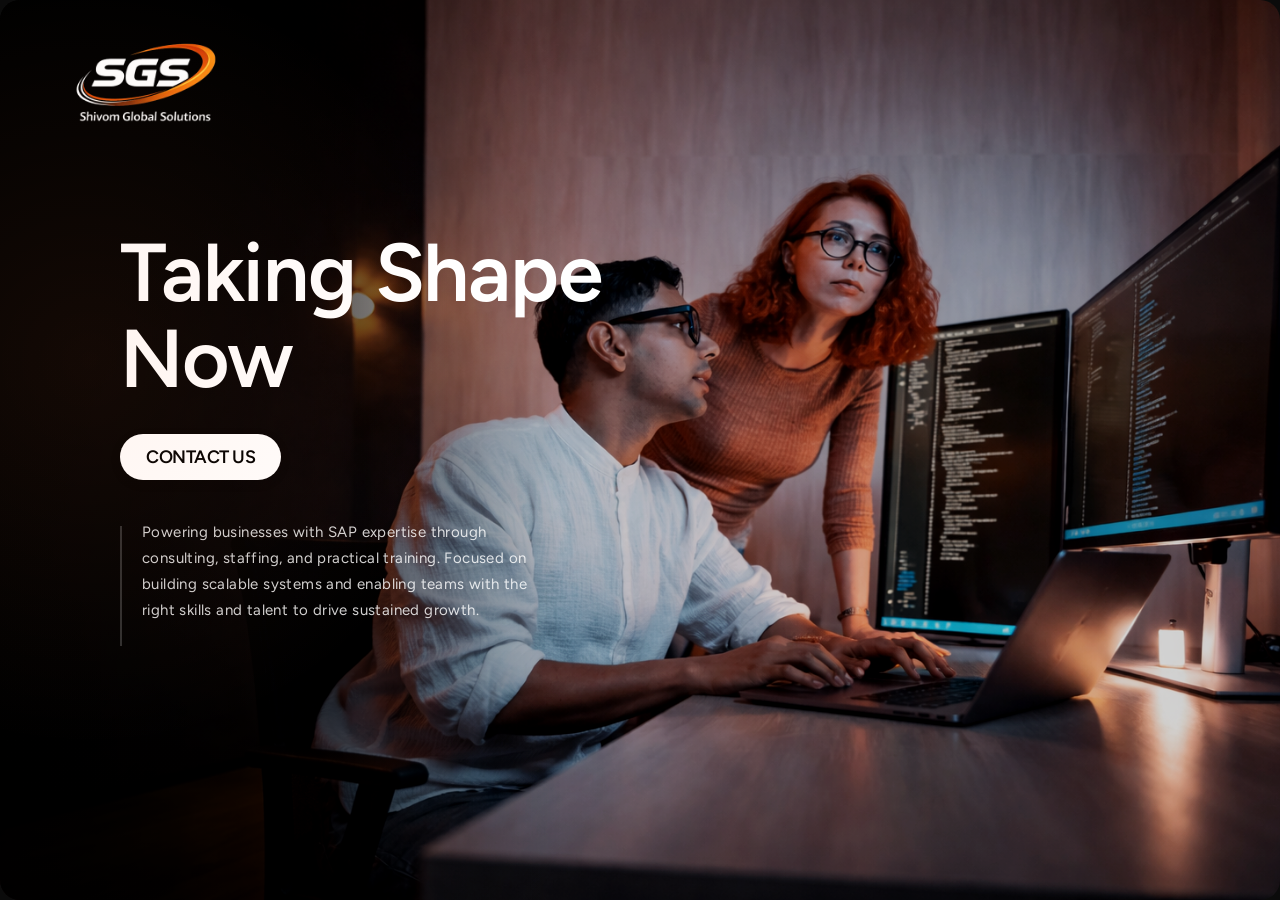
<file: index.html>
<!DOCTYPE html>
<html lang="en">
<head>
  <meta charset="UTF-8" />
  <meta name="viewport" content="width=device-width, initial-scale=1.0"/>
  <title>Shivom Global Solutions</title>

  <!-- FIGTREE FONT -->
  <link href="https://fonts.googleapis.com/css2?family=Figtree:wght@400;600&display=swap" rel="stylesheet">

  <link rel="stylesheet" href="styles.css" />
</head>

<body>

<section class="hero">

  <img src="images/hero.png" class="bg">

  <div class="overlay"></div>

  <img src="images/image.png" class="logo">

  <div class="content">
    <h1>Taking Shape<br>Now</h1>

    <a href="contact.html" class="btn">
      CONTACT US
    
    </a>

    <div class="desc">
      <div class="line"></div>
      <p>
        Powering businesses with SAP expertise through consulting, staffing,
        and practical training. Focused on building scalable systems and
        enabling teams with the right skills and talent to drive sustained growth.
      </p>
    </div>
  </div>

</section>

</body>
</html>
</file>
<file: styles.css>
* {
  margin: 0;
  padding: 0;
  box-sizing: border-box;
  font-family: "Figtree", sans-serif;
}

body {
  background: #0b0b0b;
}

/* HERO */
.hero {
  position: relative;
  width: 100%;
  height: 100vh;
  overflow: hidden;
  border-radius: 20px;
}

/* BACKGROUND IMAGE */
.bg {
  position: absolute;
  width: 100%;
  height: 100%;
  object-fit: cover;

  /* 🔥 EXACT brightness + contrast like Framer */
  filter: brightness(0.82) contrast(1.05);
}

/* 🔥 FRAMER-LIKE OVERLAY (MULTI-LAYER DEPTH) */
.overlay {
  position: absolute;
  left: 0;
  top: 0;
  width: 44%;
  height: 100%;

  background:
    linear-gradient(to right,
      rgba(0,0,0,0.96) 0%,
      rgba(0,0,0,0.94) 15%,
      rgba(0,0,0,0.88) 30%,
      rgba(0,0,0,0.75) 45%,
      rgba(0,0,0,0.55) 60%,
      rgba(0,0,0,0.30) 75%,
      rgba(0,0,0,0.12) 88%,
      transparent 100%
    );
}

.hero::after {
  content: "";
  position: absolute;
  left: 0;
  top: 0;
  width: 35%;
  height: 100%;

  background: radial-gradient(
    circle at 20% 40%,
    rgba(255,120,60,0.08),
    transparent 60%
  );

  pointer-events: none;
}
/* LOGO */
.logo {
  position: absolute;
  top: 0px;
  left: 16px;
  width: 260px;
  height: auto;
}

/* CONTENT */
.content {
  position: absolute;
  top: 230px;
  left: 120px;
  max-width: 600px;
}

/* HEADING */
.content h1 {
  font-size: 82px;
  font-weight: 600;
  line-height: 1.05;
  color: #fff;

  letter-spacing: -1.2px; /* 🔥 Framer optical spacing */
  margin-bottom: 32px;
  opacity: 0;
  animation: fadeUp 0.8s cubic-bezier(0.22, 1, 0.36, 1) forwards;
}

/* BUTTON */
/* MAIN BUTTON */
.btn {
  display: inline-flex;
  align-items: center;
  justify-content: center;

  background: #ffffff;
  color: #000;
  text-decoration: none;

  padding: 12px 26px;
  border-radius: 999px;

  font-size: 18px;
  font-weight: 600; /* 🔥 slightly bold */
  letter-spacing: -0.5px; /* 🔥 tight like Framer */

  margin-bottom: 40px;

  box-shadow: 0 3px 10px rgba(0,0,0,0.18);

  transition: all 0.25s ease;

  opacity: 0;
  animation: fadeUp 0.8s cubic-bezier(0.22, 1, 0.36, 1) forwards;
  animation-delay: 0.15s;
}

.btn:hover {
  background: #ff6a00;
  color: #ffffff;
}


/* DESCRIPTION */
.desc {
  font-size: 18px;
  display: flex;
  align-items: flex-start;
  gap: 20px;
  opacity: 0;
  animation: fadeUp 0.8s cubic-bezier(0.22, 1, 0.36, 1) forwards;
  animation-delay: 0.3s;
}

/* LINE */
.line {
  width: 2px;
  height: 120px;
  background: rgba(255,255,255,0.18);
  margin-top: 6px;
}

/* TEXT */
.desc p {
  color: rgba(255,255,255,0.82);

  font-size: 15px;
  line-height: 1.72;
  max-width: 400px;

  letter-spacing: 0.4px; /* 🔥 Framer feel */
}

/* ===== TEXT ANIMATION ===== */
@keyframes fadeUp {
  from {
    opacity: 0;
    transform: translateY(20px);
  }
  to {
    opacity: 1;
    transform: translateY(0);
  }
}

@media (max-width: 768px) {

  /* LOGO */
  .logo {
    width: 160px;
    left: 0;
    top: 0;
  }

  /* CONTENT CONTAINER */
  .content {
    left: 40px;
    right: 20px;
    top: 140px;
  }

  /* HEADING */
  .content h1 {
    font-size: 40px;
  }

  /* BUTTON */
  .btn {
    padding: 8px 16px;
    font-size: 12.5px;
  }

  /* DESCRIPTION TEXT */
  .desc p {
    font-size: 14px;
  }

}
</file>
